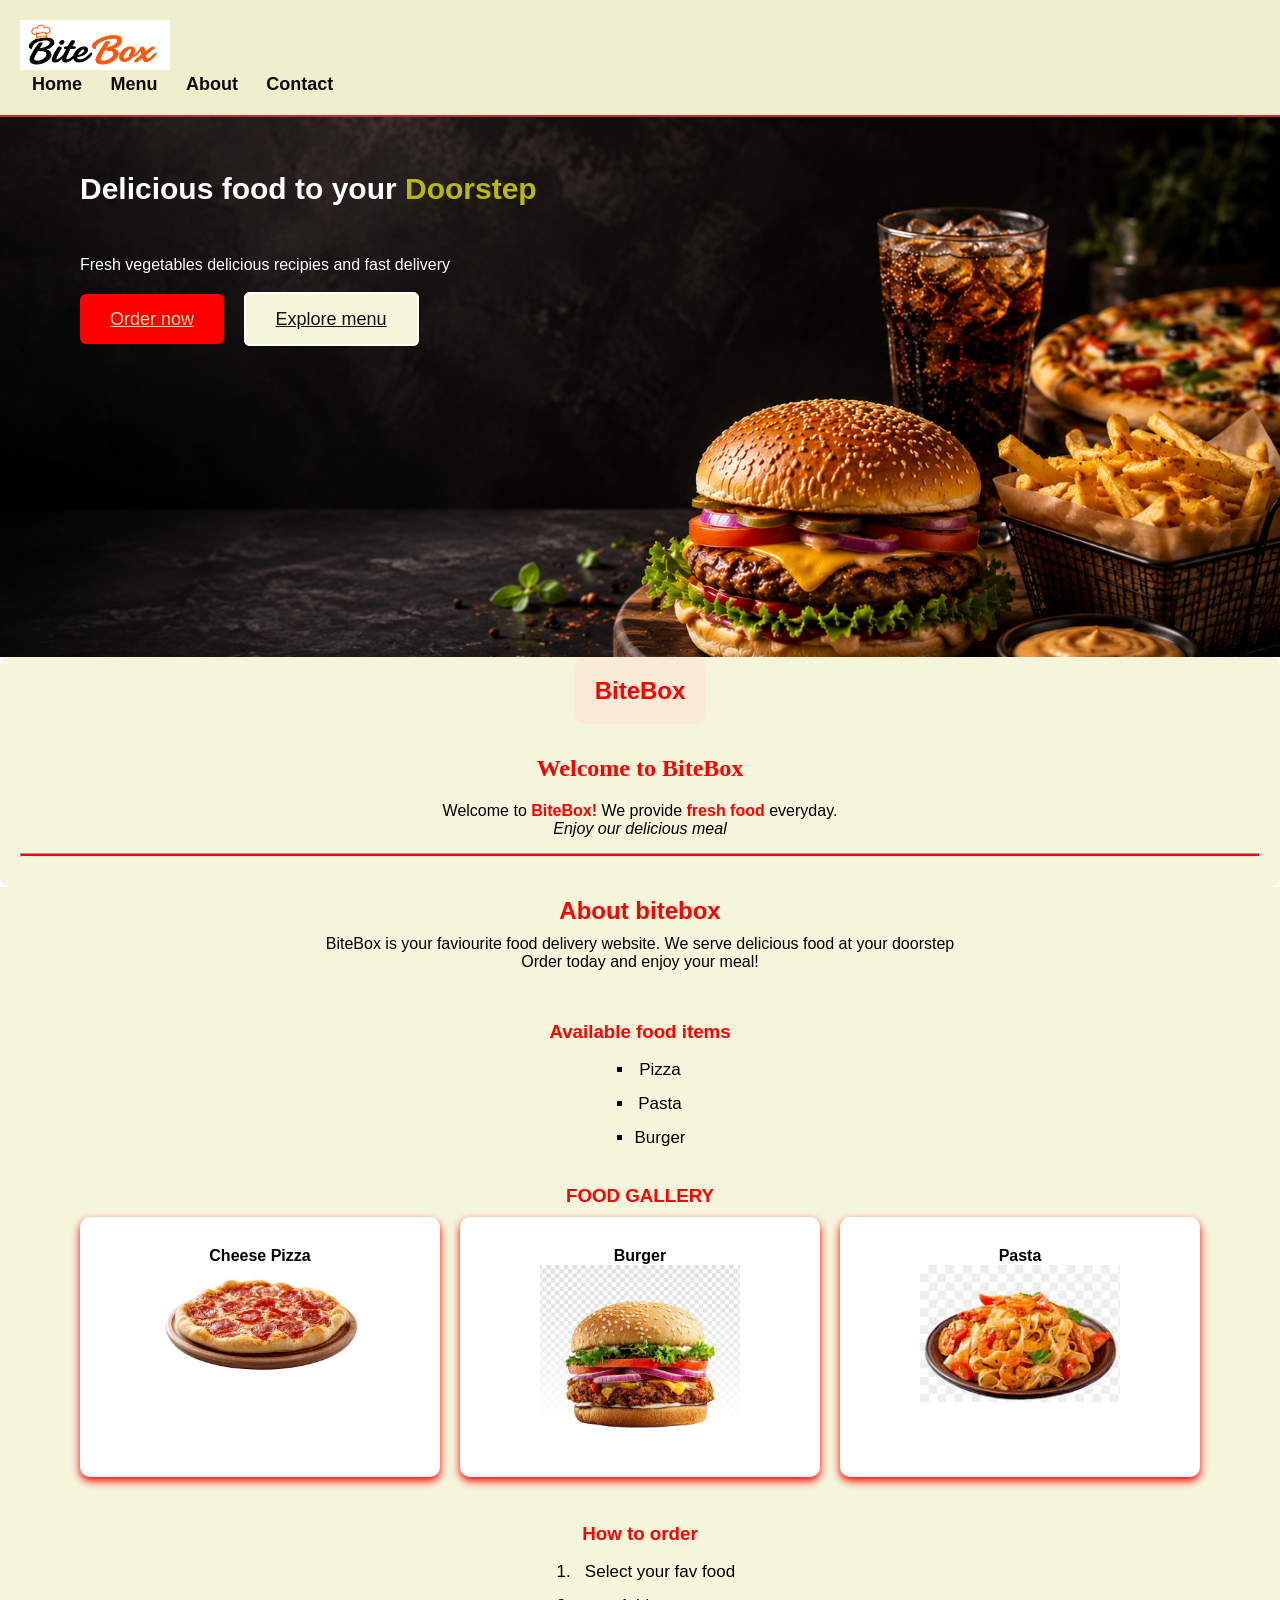
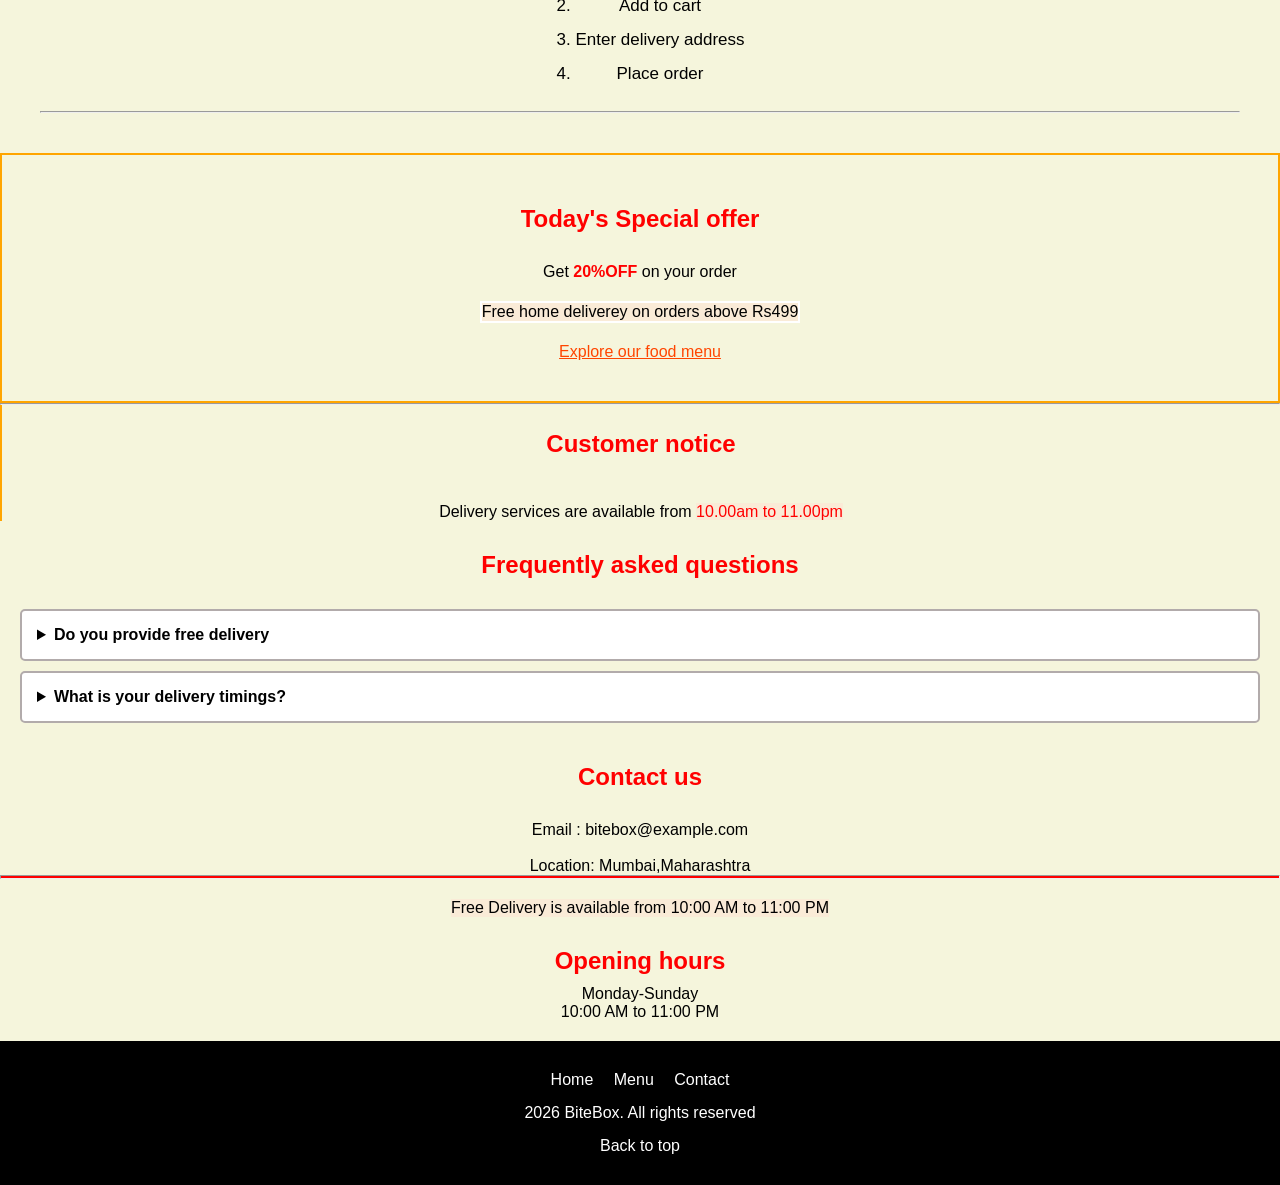
<file: index.html>
<!doctype html>
<html>
  <head>
    <title>BiteBox</title>
    <link rel="stylesheet" href="css/style.css">
    
     </head>
  <body>
     <script>
      let restaurantName = "Bitebox";
      alert("Welcome to " + restaurantName + "!");

let customerName = prompt(
  "Welcome to " + restaurantName + "!\n\nWhat is your name?"

);

console.log(customerName);
let exploreMenu = confirm(
  "Would you like to explore our menu?"
);
    </script>
    <header id="header">
      <img src="assets/image/logo.png" alt="Bitebox logo" width="150">
      <nav>
      <a href="#home">Home</a>
      <a href="#specialities">Menu</a>
      <a href="#about">About</a>
      <a href="#contact">Contact</a>
      </nav>
      
    </header>
   
    <section id="hero-home">
      <h1>Delicious food to your <span>Doorstep</span></h1>
       <p>Fresh vegetables delicious recipies and fast delivery</p>
       <div class="hero-buttons">
        <a href="menu.html" id="order-btn">Order now</a>
        <a href="menu.html" id="menu-btn">Explore menu</a>

       </div>
    </section>
     <main>
      <section id="home">
    
    <h1><mark>BiteBox</mark></h1>
    <h2>Welcome to BiteBox</h2>
    <p>
      Welcome to <b>BiteBox!</b>
       We provide <strong>fresh food </strong>everyday. <br>
       <i>Enjoy our delicious meal</i>
       <hr>
    </p>
   
    </section>
    <section id="about">
      <h2>About bitebox</h2>
      <p>BiteBox is your faviourite food delivery website.
        We serve delicious food at your doorstep
        <br>
        Order today and enjoy your meal!

      </p>
    </section>
    <section id="specialities">
       <h3>Available food items</h3>
      <ul style="list-style-type: square;">
      <li>Pizza</li>
      <li>Pasta</li>
      <li>Burger</li>
    </ul>
    <h3>FOOD GALLERY</h3>
    <div id="gallery">
      <article>
    <h4>Cheese Pizza</h4>
    <img src="assets/image/pizza.jpg" alt="pizza" width="200">
    <br>
    </article>
    <article>
    <h4>Burger</h4>
    <img src="assets/image/burger.jpg" alt="burger" width="200">
    <br>
    </article>
    <article>
    <h4>Pasta</h4>
    <img src="assets/image/pasta.jpg" alt="pasta" width="200">
    <br>
    </article>
    </div>
    <br>
    <br>
     <h3>How to order</h3>
    <ol type="1">
      <li>Select your fav food</li>
      <li>Add to cart</li>
      <li>Enter delivery address</li>
      <li>Place order</li>
    </ol>
    <hr>

    </section>
    
    <section id="offers">
      <h2>Today's Special offer</h2>
      <p>Get <strong>20%OFF</strong> on your order</p>
      <p><mark>Free home deliverey on orders above Rs499</mark></p>
      <a href="#specialities">Explore our food menu</a>
    </section>
    <hr>
    <aside id="customer-notice">
      <h2>Customer notice</h2>
      <p>Delivery services are available from <span>10.00am to 11.00pm</span></p>
    </aside>
    <section id="faq">
      <h2>Frequently asked questions</h2>
      <details>
        <summary>Do you provide free delivery</summary>
        <p>Yes on order above Rs499</p>
      </details>
      <details>
        <summary>What is your delivery timings?</summary>
        <p>From 10:00am to 11pm</p>
      </details>
    </section>
    <section id="contact"> 
      <h2>Contact us</h2>
     <p>Email : bitebox@example.com</p>
     <br>
     <p>
     Location: Mumbai,Maharashtra
     </p>
     <hr>
    </section>
    
    
    <section id="opening-hour">
    <p>
      <mark>Free Delivery is available from 10:00 AM to 11:00 PM</mark>
    </p>
    <h2>Opening hours</h2>
    <p>
    Monday-Sunday
    <br>
    10:00 AM to 11:00 PM
    </p>
    </section>
   
    </main>
    <footer>
      <p>
        <a href="#home">Home</a>
        <a href="#specialities">Menu</a>
        <a href="#contact">Contact</a>
      </p>
      <p>
        2026 BiteBox. All rights reserved
      </p>
      <a href="#header">Back to top</a>
    </footer>
  </body>
</html>
</file>
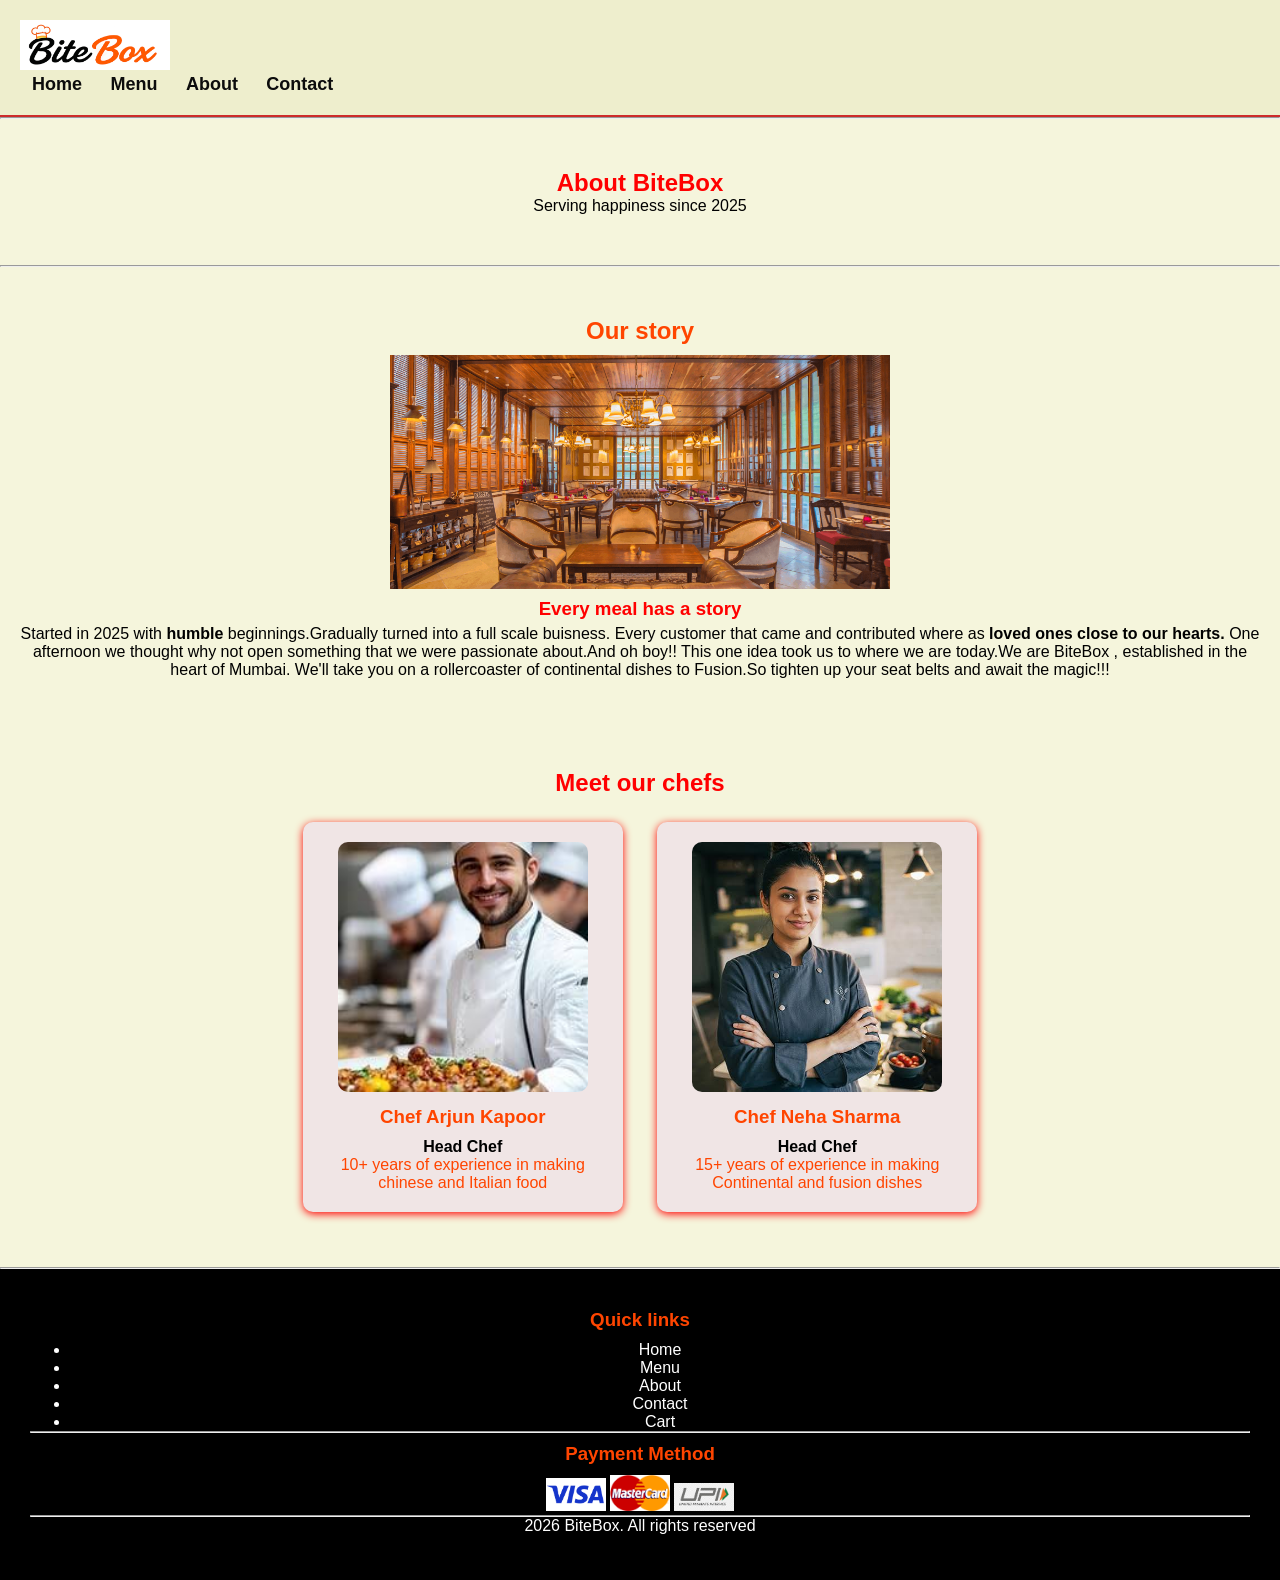
<file: about.html>
<!doctype html>
<html lang="en">
  <head>
    <meta charset="UTF-8" />
    <meta name="viewport" content="width=device-width, initial-scale=1.0" />
    <title>About us Page</title>
    <link rel="stylesheet" href="css/style.css">
  </head>
  <body>
    
    <header id="header">
      <img src="assets/image/logo.png" alt="Bitebox logo" width="150">
      <nav>
      <a href="#home">Home</a>
      <a href="#specialities">Menu</a>
      <a href="#about">About</a>
      <a href="#contact">Contact</a>
      </nav>
      
    </header>
     <hr>
     <main id="main-content">
      <section id="about-hero">
        <h1>About BiteBox</h1>
        <p>Serving happiness since 2025</p>
        
      </section>
      <hr>
      <section id="story">
        <h2>Our story</h2>
        <article>
          <img src="assets/image/restaurant.png" alt="BiteBox Restaurant" width="500">
          <h3>Every meal has a story</h3>
          <p>Started in 2025 with <strong>humble</strong> beginnings.Gradually turned into a full scale buisness.
            Every customer that came and contributed where as <strong>loved ones close to our hearts.</strong>
            One afternoon we thought why not open something that we were passionate about.And oh boy!!
            This one idea took us to where we are today.We are BiteBox , established in the heart of
            Mumbai. We'll take you on a rollercoaster of continental dishes to Fusion.So tighten up your seat belts 
            and await the magic!!!

          </p>
          
        </article>
        </section>
        <section id="chefs">
          <h2>Meet our chefs</h2>
          <article id="chef-arjun">
            <img src="assets/image/arjun.jpg" alt="Chef Arjun" width="250">
            <h3>Chef Arjun Kapoor</h3>
            <h4>Head Chef</h4>
            <p>10+ years of experience in making chinese and Italian food </p>
          </article>
          <article id="chef-neha">
            <img src="assets/image/neha.jpg" alt="Chef Neha" width="250">
            <h3>Chef Neha Sharma</h3>
            <h4>Head Chef</h4>
            <p>15+ years of experience in making Continental and fusion dishes</p>
          </article>
        </section>
       
      <hr>
      <footer id="footer">
        <section id="quick-links">
          <h3>Quick links</h3>
          <ul>
            <li><a href="index.html">Home</a></li>
            <li> <a href="menu.html">Menu</a></li>
            <li><a href="about.html">About</a></li>
            <li><a href="contact.html">Contact</a></li>
            <li><a href="cart.html">Cart</a></li>
          </ul>
          
         
          
        </section>
        <hr>
        <section id="payment-method">
          <h3>
            Payment Method
          </h3>
          <img src="assets/image/visa.png" alt="Visa" width="60">
          <img src="assets/image/mastercard.png" alt="Mastercard" width="60">
          <img src="assets/image/upi.jpg" alt="UPI" width="60">
        </section>
        <hr>
         <p>
        2026 BiteBox. All rights reserved
      </p>
      </footer>
     </main>
  </body>
</html>
</file>
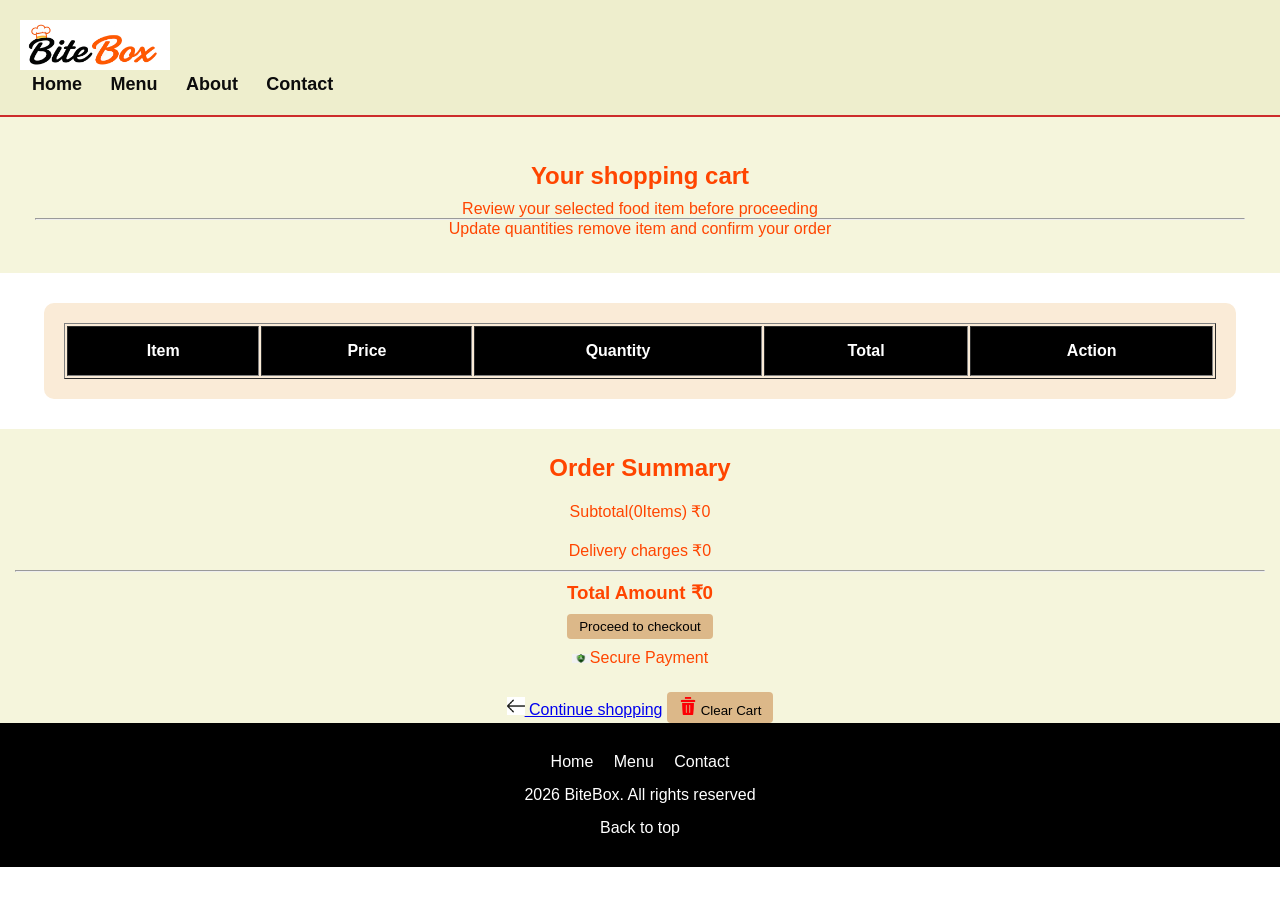
<file: cart.html>
<!DOCTYPE html>
<html lang="en">
<head>
  <meta charset="UTF-8">
  <meta name="viewport" content="width=device-width, initial-scale=1.0">
  <title>Cart</title>
  <link rel="stylesheet" href="css/style.css">
</head>
<body>
   <header id="header">
      <img src="assets/image/logo.png" alt="Bitebox logo" width="150">
      <nav>
      <a href="#home">Home</a>
      <a href="#specialities">Menu</a>
      <a href="#about">About</a>
      <a href="#contact">Contact</a>
      </nav>
      
    </header>
    <section id="cart-hero">
      <h2>Your shopping cart</h2>
      <p>Review your selected food item before proceeding</p>
       <hr>
       <p>Update quantities remove item and confirm your order</p>
    </section>
    <section id="cart-details">
      <table border="1" id="shopping-cart">
        <thead>
          <tr>
          <th>Item</th>
          <th>Price</th>
          <th>Quantity</th>
          <th>Total</th>
          <th>Action</th>
           </tr>
           </thead>
          <tbody id="cart-items">

          </tbody>
        
      </table>
    </section>
    <section id="order-summary">
      <h2>Order Summary</h2>
       <p>
        <span>Subtotal(<span id="item-count">0</span>Items)</span>
        <span id="subtotal-amount">Rs. 0.00</span>
      </p>

       <p><span>Delivery charges</span>
        <span id="delivery-amount">Rs. 0.00</span></p>
       
       <hr>
       <h3><span>Total Amount</span>
        <span id="total-amount">Rs. 0.00</span></h3>
       <button>Proceed to checkout</button>
       <p><img src="assets/image/secure.png" alt="secure" width="18">Secure  Payment</p>
    </section>
    <section id="cart-actions">
      <a href="menu.html">
        <img src="assets/image/left_arrow.png" alt="left arrow" width="18"  height="18">
        Continue shopping
      </a>
      
       <button type="button" id="clear-cart">
        <img src="assets/image/delete.png" alt="delete" width="18" height="18">
        Clear Cart
       </button>
      </section>
       
     <footer>
      <p>
        <a href="#home">Home</a>
        <a href="#specialities">Menu</a>
        <a href="#contact">Contact</a>
      </p>
      <p>
        2026 BiteBox. All rights reserved
      </p>
      <a href="#header">Back to top</a>
    </footer>
    <script src="js/script.js"></script>
</body>
</html>
</file>
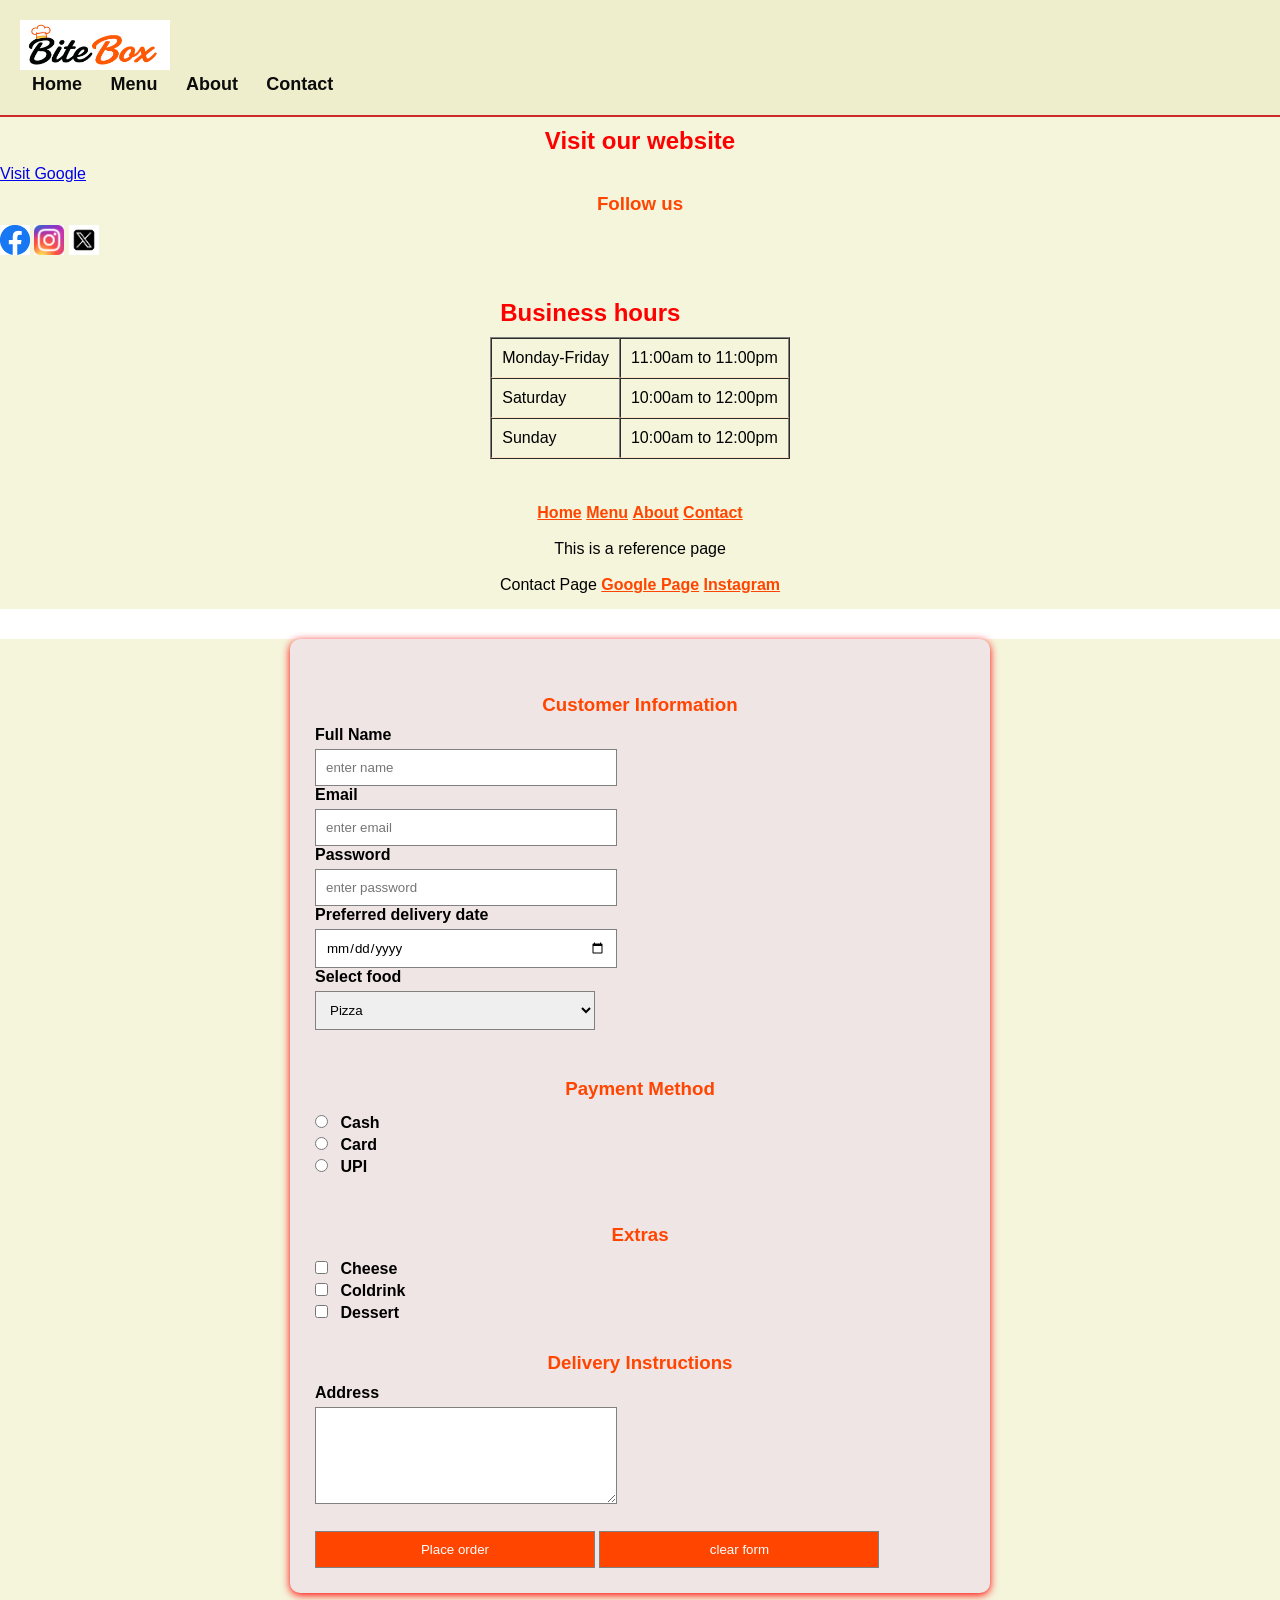
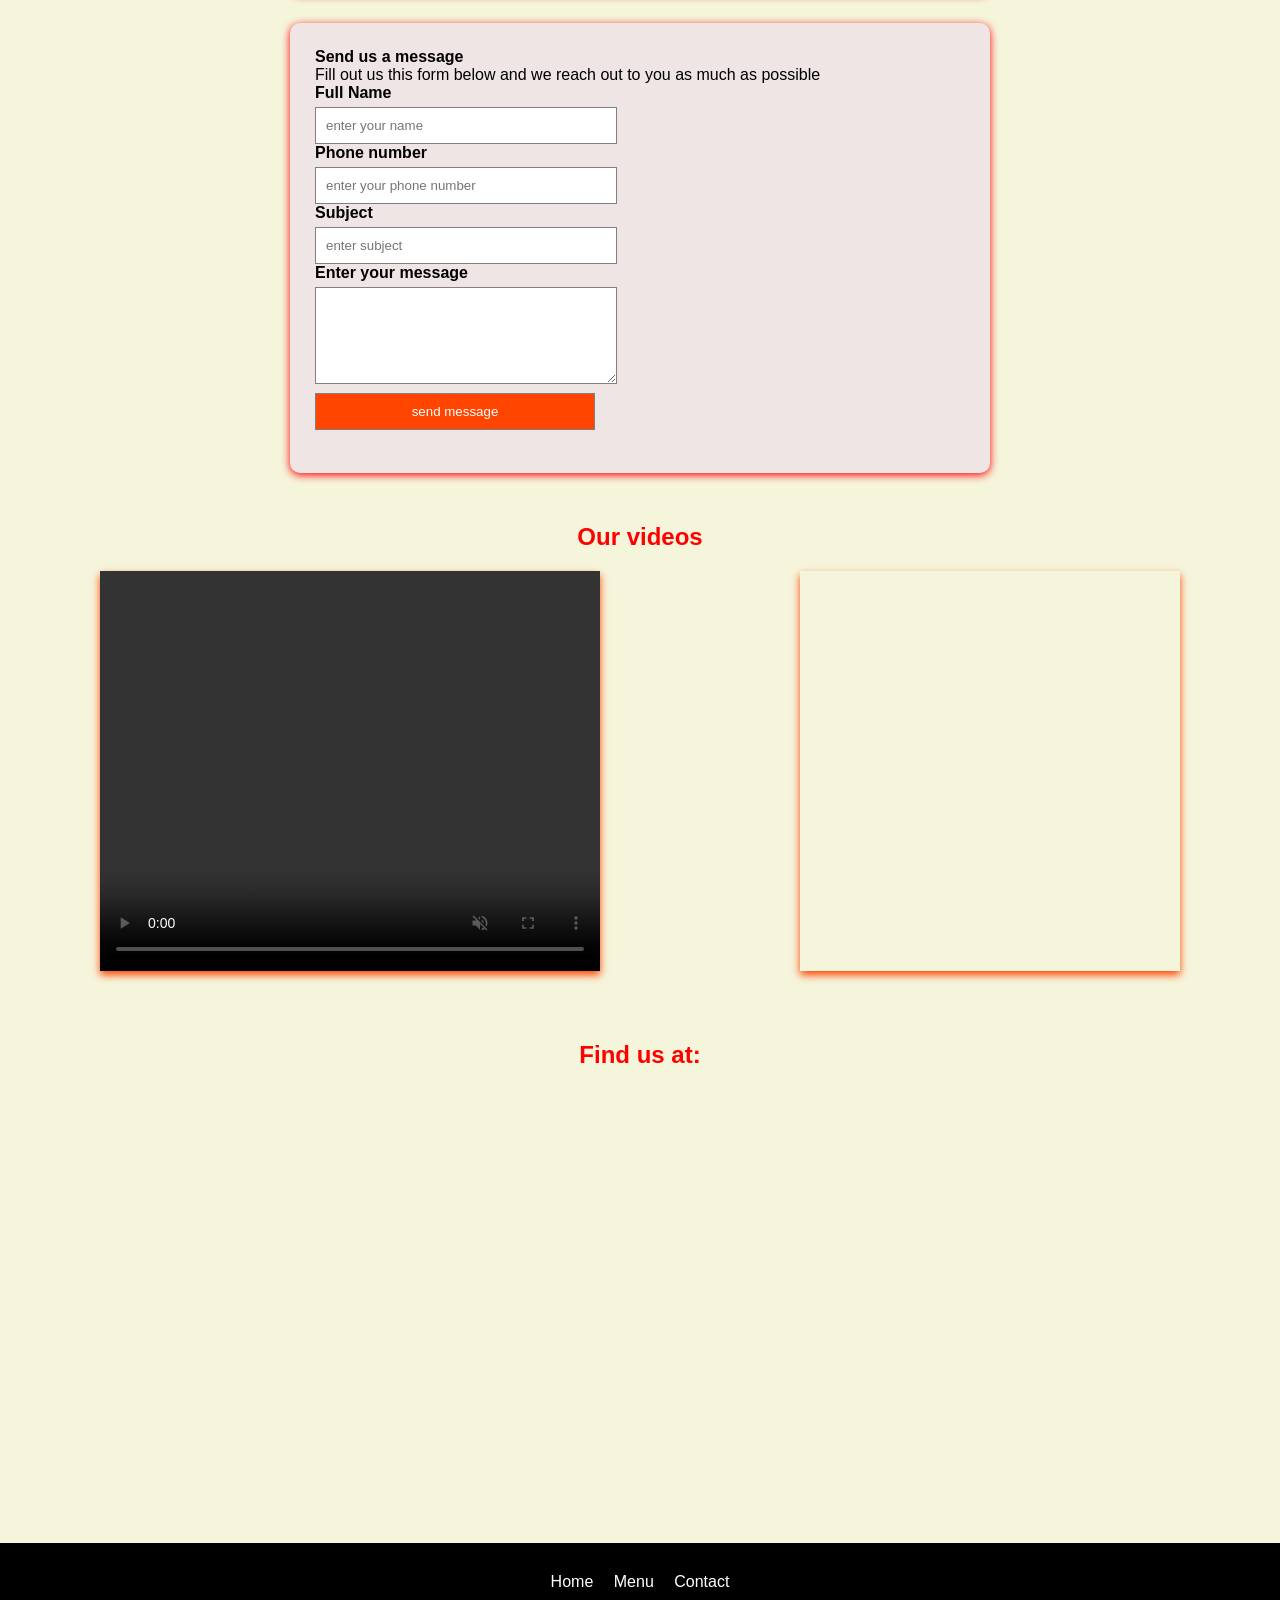
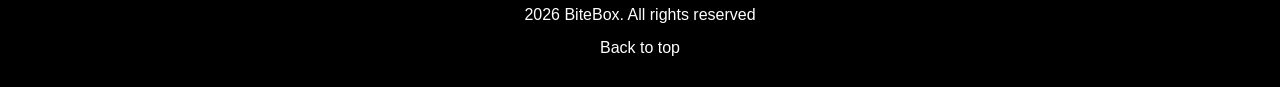
<file: contact.html>
<!DOCTYPE html>
<html lang="en">
<head>
  <meta charset="UTF-8">
  <meta name="viewport" content="width=device-width, initial-scale=1.0">
  <title>Contact Page</title>
  <link rel="stylesheet" href="css/style.css">
</head>
<body>
  
  <header id="header">
      <img src="assets/image/logo.png" alt="Bitebox logo" width="150">
      <nav>
      <a href="#home">Home</a>
      <a href="#specialities">Menu</a>
      <a href="#about">About</a>
      <a href="#contact">Contact</a>
      </nav>
      
    </header>
   

    <article id="social-media">
       <h2>Visit our website</h2>
      <div class="smedia">
    <a href="https://www.google/com" target="_blank">Visit Google</a>
      <h3>Follow us</h3>
      <a href="#">
        <img src="assets/image/fb.png" alt="Facebook" width="30" height="30">
      </a>
      <a href="#">
        <img src="assets/image/ig.png" alt="Instagram" width="30" height="30">
      </a>
      <a href="#">
        <img src="assets/image/x.png" alt="Twitter" width="30" height="30">
      </a>
      </div>
    </article>

    <section id="business-hours">
      <article>
        <h2>Business hours</h2>
        <table border="1" cellspacing="0" cellpadding="6">
          <tr>
            <td>Monday-Friday</td>
            <td>11:00am to 11:00pm</td>
          </tr>
          <tr>
            <td>Saturday</td>
            <td>10:00am to 12:00pm</td>
          </tr>
          <tr>
            <td>Sunday</td>
            <td>10:00am to 12:00pm</td>
          </tr>
        </table>
      </article>
    </section>
    <section id="contact-links">
    <p>
      <a href="index.html">Home</a>
      <a href="menu.html">Menu</a>
      <a href="about.html">About</a>
      <a href="contact.html">Contact</a>
    </p>
    <br>
    <p>This is a reference page</p>
    <br>
     Contact Page
    <a href="https://www.google.com" target="_blank">Google Page</a>
    <a href="https://www.instagram.com" target="_self">Instagram</a>
    </section>
    <section id="forms">
    <section id="registration-form">
      
    <form>
      <h3>Customer Information</h3>
      <label for="fullname">Full Name</label>
      <br>
      <input type="text" name="fullname" placeholder="enter name" required>
      <br>
      <label for="email">Email</label>
      <br>
      <input type="email" name="email" placeholder="enter email">
      <br>
      <label for="password">Password</label>
      <br>
      <input type="password" name="password" placeholder="enter password">
      <br>
      <label for="deliverydate">Preferred delivery date</label>
      <br>
      <input type="date" name="deliverydate">
      <br>
      <label for="food">Select food</label>
      <br>
      <select name="food">
        <option>Pizza</option>
        <option>Pasta</option>
        <option>Burger</option>
        <option>Cold Drink</option>
        <option>Cake</option>
        <option>Lemonade</option>
        <option>Dips</option>
        <option>Breads</option>
      </select>
      <br>
      <br>
      <h3>Payment Method</h3>
      <input type="radio" name="payment">
      <label for="cash">Cash</label>
      <br>
      <input type="radio" name="payment">
      <label for="card">Card</label>
      <br>
      <input type="radio" name="payment">
      <label for="upi">UPI</label>
      <br>
      <br>
      <h3>Extras</h3>
      <input type="checkbox" name="cheese">
      <label for="cheese">Cheese</label>
      <br>
      <input type="checkbox" name="colddrink">
      <label for="colddrink">Coldrink</label>
      <br>
      <input type="checkbox" name="Dessert">
      <label for="Dessert">Dessert</label>
      <br>
      <h3>Delivery Instructions</h3>
      <label for="address">Address</label>
      <br>
      <textarea name="address" rows="5" cols="25"></textarea>
      <br>
      <br>
      <input type="submit" value="Place order">
      <input type="reset" value="clear form">
    </form>
    </section>
    <section id="contact-form">
      <h4>Send us a message</h4>
      <p>Fill out us this form below and we reach out to you as much as possible</p>
      <form>
        <label for="fullname">Full Name</label>
        <br>
        <input type="text" name="fullname" placeholder="enter your name" required>
        <br>
        <label for="phonenumber">Phone number</label>
        <br>
        <input type="tel" name="phonenumber" placeholder="enter your phone number" required>
        <br>
        <label for="subject">Subject</label>
        <br>
        <input type="text" name="subject" placeholder="enter subject">
        <br>
        <label for="message">Enter your message</label>
        <br>
        <textarea name="message" rows="5" cols="20"></textarea>
        <br>
        <input type="submit" value="send message">
        <br>
        <br>
         </form>
         </section>
         <section id="multi-media">
          <h2>Our videos</h2>
          <div class="media">
            
        <video id="promo-video" width="500" height="500" controls autoplay muted loop>
          <source src="assets/image/BiteBox_Restaurant_Promo.mp4">
        </video>
        <br>
        <br>
         <iframe id="food-video" src="https://www.youtube.com/embed/3UPVfQ3qQCE" frameborder="0"></iframe>
         <br>
         </div>
         <section id="googlemap">
           <h2>Find us at:
           </h2>
           <iframe src="https://www.google.com/maps/embed?pb=!1m18!1m12!1m3!1d3769.709757728623!2d72.8504335!3d19.1203847!2m3!1f0!2f0!3f0!3m2!1i1024!2i768!4f13.1!3m3!1m2!1s0x3be7c984163a9269%3A0x6d6da73fe2055ccf!2sItvedant%20-%20Andheri!5e0!3m2!1sen!2sin!4v1793109409923!5m2!1sen!2sin" width="600" height="450" style="border:0;" allowfullscreen="" loading="lazy" referrerpolicy="strict-origin-when-cross-origin"></iframe>
         </section>
         </section>
    <footer>
      <p>
        <a href="#home">Home</a>
        <a href="#specialities">Menu</a>
        <a href="#contact">Contact</a>
      </p>
      <p>
        2026 BiteBox. All rights reserved
      </p>
      <a href="#header">Back to top</a>
    </footer>
     
</body>
</html>
</file>
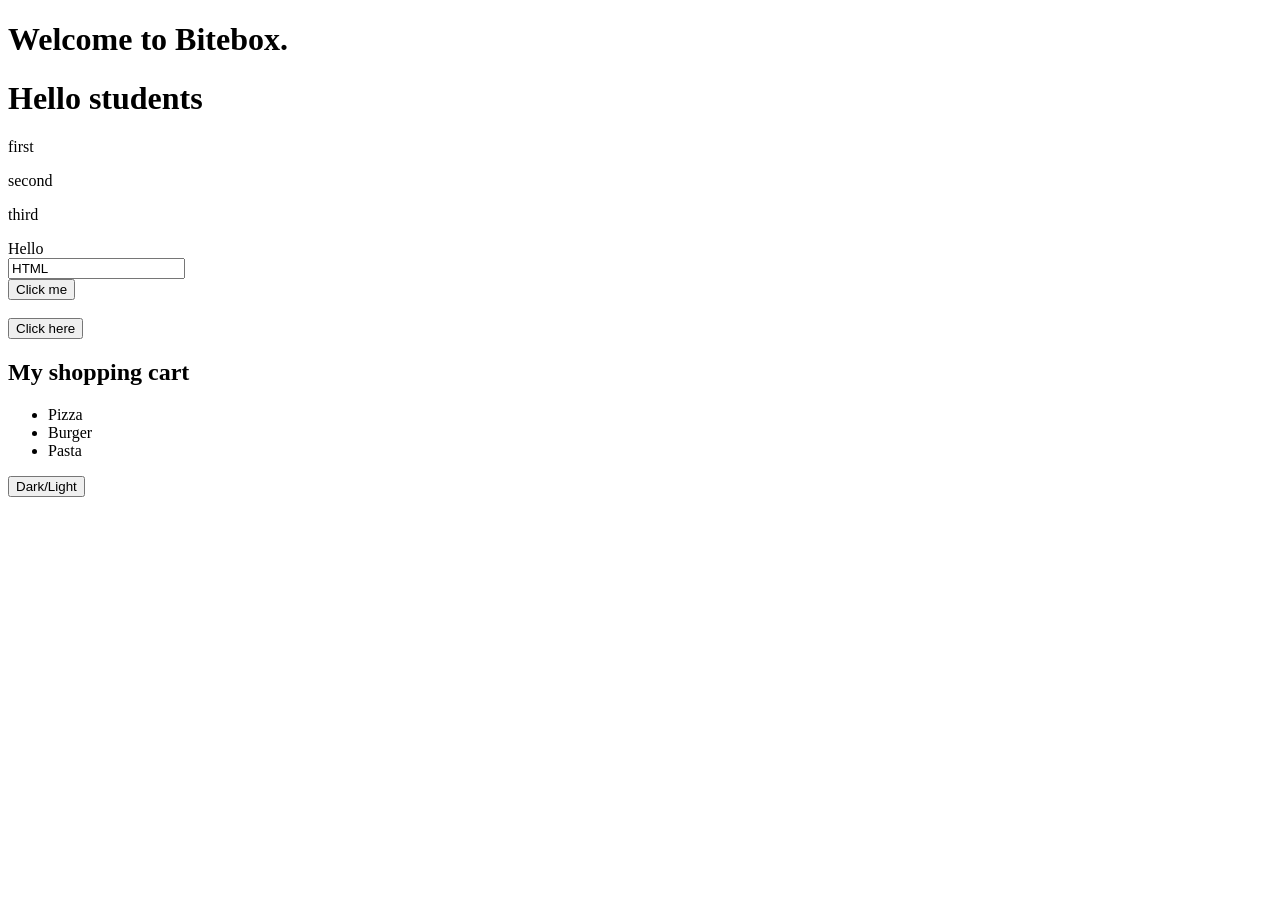
<file: dom.html>
<!DOCTYPE html>
<html lang="en">
<head>
  <meta charset="UTF-8">
  <meta name="viewport" content="width=device-width, initial-scale=1.0">
  <title>Document</title>
</head>
<body>
  <h1 id="heading">Welcome to Bitebox.</h1>

  <h1 id="title">Hello students</h1>

  <p class="message">first</p>
  <p class="message">second</p>
  <p class="message">third</p>

  <div id="box">Hello</div>
  <input type="text" id="username" value="HTML">

  <br>
  <button onclick="showMessage()">Click me</button>
  <br>
  <br>
  <button id="mybutton">Click here</button>

  <h2>My shopping cart</h2>
  <ul id="cart-list">
    
  </ul>

<button onclick="changeMode()">Dark/Light</button>

<style>
  body{
    background-color: white;
    color:black;
  }
   
  .dark{
    background-color: black;
    color: white;
  }

</style>


  <script src="js/script3.js"></script>
</body>
</html>
</file>
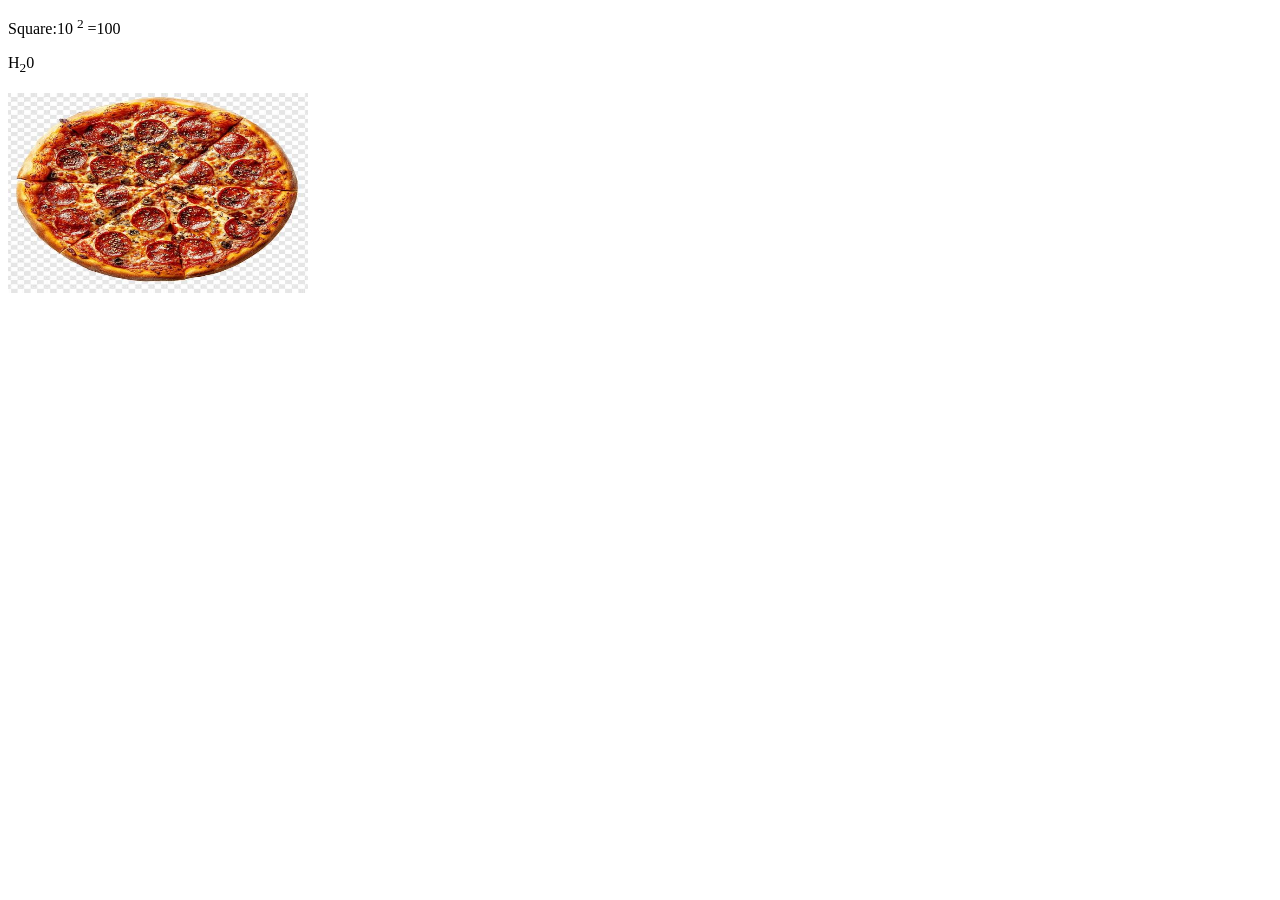
<file: file1.html>
<!DOCTYPE html>
<html lang="en">
<head>
  <meta charset="UTF-8">
  <meta name="viewport" content="width=device-width, initial-scale=1.0">
  <title>Document</title>
</head>
<body>
  <p>Square:10 <sup>2</sup> =100</p>
  <p>H<sub>2</sub>0</p>
  <img src="image.jpg" alt="not found"
  height="200"
  width="300">

 
</body>
</html>
</file>
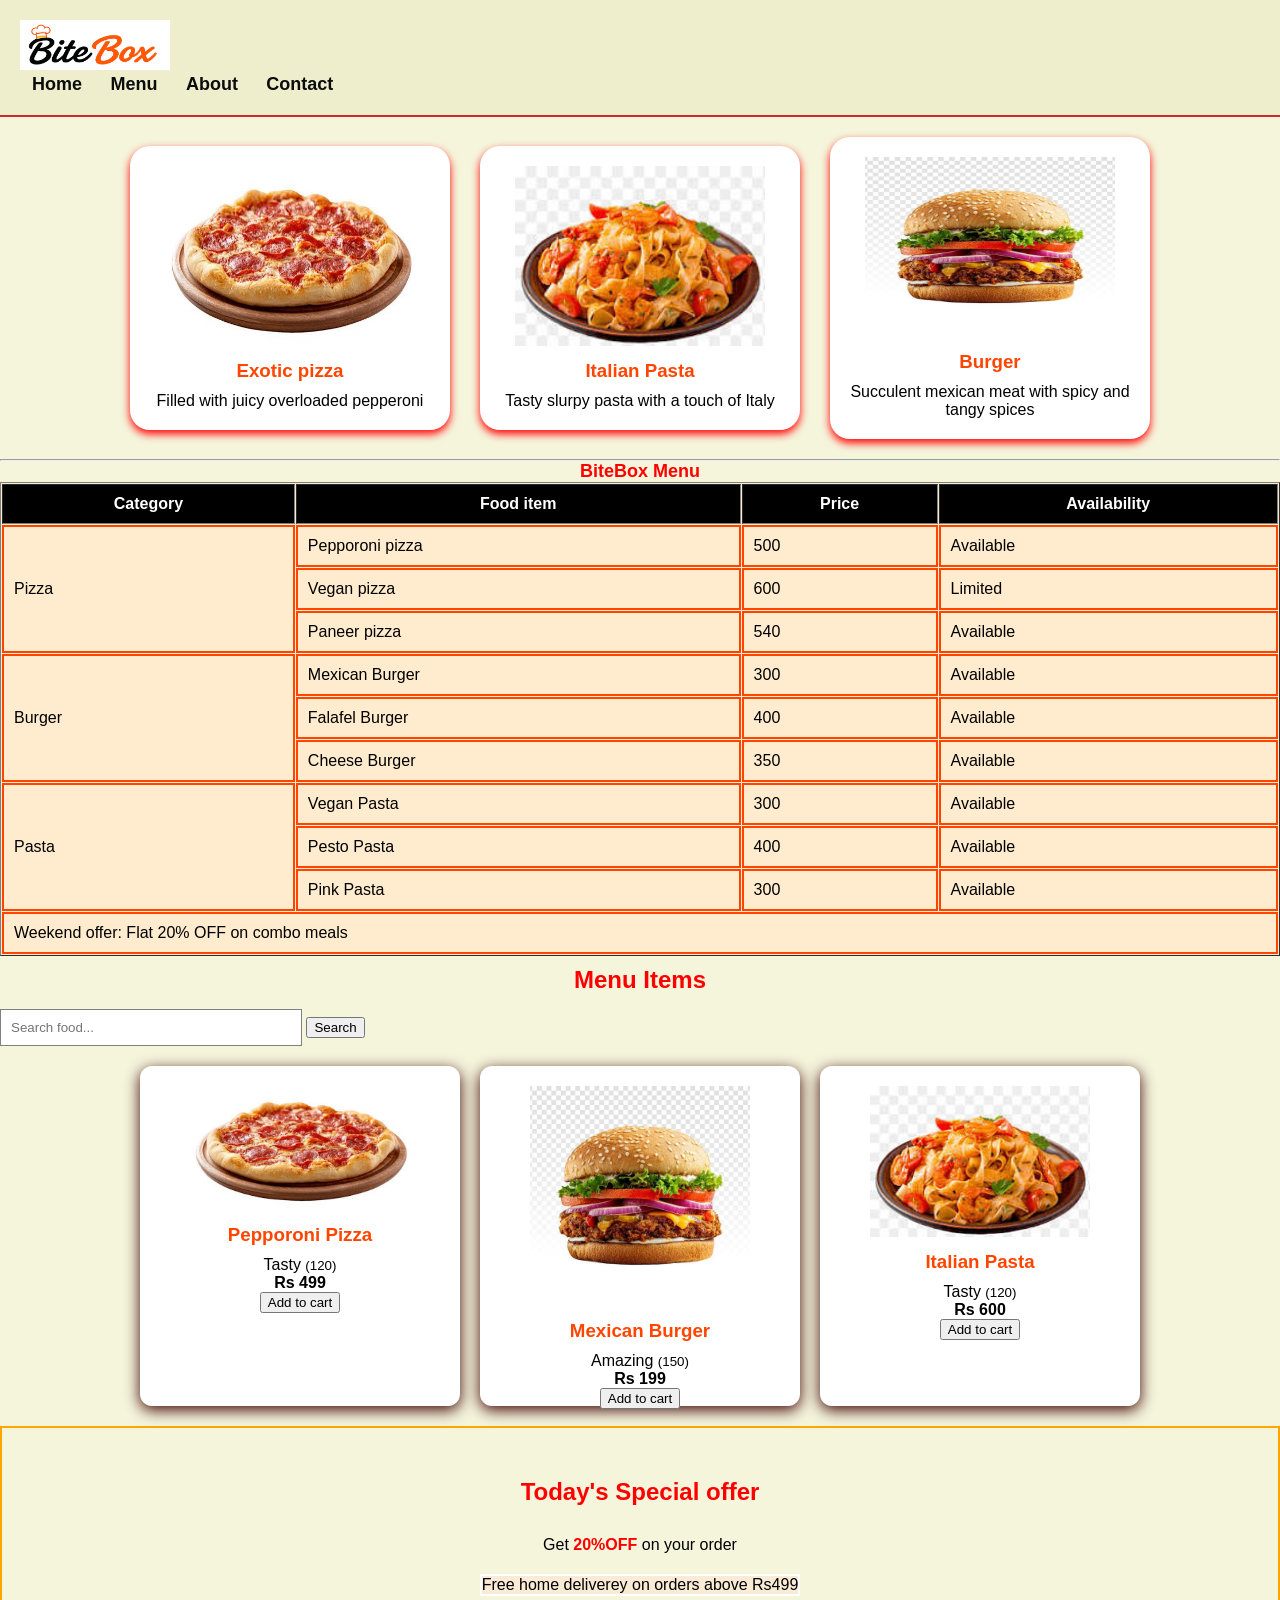
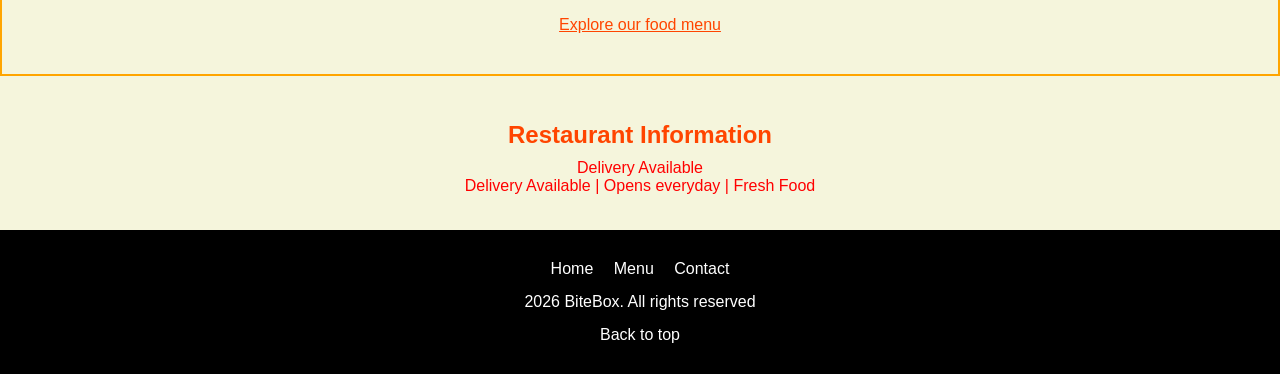
<file: menu.html>
<!DOCTYPE html>
<html lang="en">
<head>
  <meta charset="UTF-8">
  <meta name="viewport" content="width=device-width, initial-scale=1.0">
  <title>Menu Page</title>
  <link rel="stylesheet" href="css/style.css">
</head>
<body>
  <header id="header">
      <img src="assets/image/logo.png" alt="Bitebox logo" width="150">
      <nav>
      <a href="#home">Home</a>
      <a href="#specialities">Menu</a>
      <a href="#about">About</a>
      <a href="#contact">Contact</a>
      </nav>
      
    </header>
    <div id="menu-food">
      <article>
    <img src="assets/image/pizza.jpg" alt="pizza" width="250" height="180">
    <h3>Exotic pizza</h3>
    <p>Filled with juicy overloaded pepperoni</p>
    </article>
    <article>
    <img src="assets/image/pasta.jpg" alt="pasta" width="250" height="180">
    <h3>Italian Pasta</h3>
    <p>Tasty slurpy pasta with a touch of Italy</p>
    </article>
    <article>
    <img src="assets/image/burger.jpg" alt="burger" width="250" height="180">
    <h3>Burger</h3>
    <p>Succulent mexican meat with spicy and tangy spices</p>
    </article>
    
    </div>
    <hr>
    <section id="menu-table">
    <table border="1" cellpadding="10" cellspacing="1">
     <caption>BiteBox Menu</caption>
     <tr>
      <th>Category</th>
      <th>Food item</th>
      <th>Price</th>
      <th>Availability</th>
     </tr>
     <tr>
      <td rowspan="3">Pizza</td>
      <td>Pepporoni pizza</td>
      <td>500</td>
      <td>Available</td>
     </tr>
     <tr>
      <td>Vegan pizza</td>
      <td>600</td>
      <td>Limited</td>
     </tr>
     <tr>
      <td>Paneer pizza</td>
      <td>540</td>
      <td>Available</td>
     </tr>
     <tr>
      <td rowspan="3">Burger</td>
      <td>Mexican Burger</td>
      <td>300</td>
      <td>Available</td>
     </tr>
     <tr>
      <td>Falafel Burger</td>
      <td>400</td>
      <td>Available</td>
     </tr>
     <tr>
      <td>Cheese Burger</td>
      <td>350</td>
      <td>Available</td>
     </tr>
     <tr>
      <td rowspan="3">Pasta</td>
      <td>Vegan Pasta</td>
      <td>300</td>
      <td>Available</td>
     </tr>
     <tr>
      <td>Pesto Pasta</td>
      <td>400</td>
      <td>Available</td>
     </tr>
     <tr>
      <td>Pink Pasta</td>
      <td>300</td>
      <td>Available</td>
     </tr>
     <tr>
      <td colspan="4">Weekend offer: Flat 20% OFF on combo meals</td>
     </tr>
    </table>
    </section>
    <section id="menu-items">
      <h2>Menu Items</h2>
      <input type="text" id="search" placeholder="Search food...">
      <button onclick="searchFood()">Search</button>
      <div>
        <article class="product">
          <img src="assets/image/pizza.jpg" alt="pizza" width="220">
          <h3>Pepporoni Pizza</h3>
          <p>Tasty <small>(120)</small></p>
          <p><strong>Rs 499</strong></p>
          <button onclick="addFood('Pepporoni Pizza',499)">Add to cart</button>
          <br>
          <br>
        </article>
         <article class="product">
          <img src="assets/image/burger.jpg" alt="burger" width="220">
          <h3>Mexican Burger</h3>
          <p>Amazing <small>(150)</small></p>
          <p><strong>Rs 199</strong></p>
          <button onclick="addFood('Mexican Burger',199)">Add to cart</button>
          <br>
          <br>
        </article>
         <article class="product">
          <img src="assets/image/pasta.jpg" alt="pasta" width="220">
          <h3>Italian Pasta</h3>
          <p>Tasty <small>(120)</small></p>
          <p><strong>Rs 600</strong></p>
          <button onclick="addFood('Italian Pasta',600)">Add to cart</button>
          <br>
        </article>
      </div>
    </section>
        <section id="offers">
      <h2>Today's Special offer</h2>
      <p>Get <strong>20%OFF</strong> on your order</p>
      <p><mark>Free home deliverey on orders above Rs499</mark></p>
      <a href="#specialities">Explore our food menu</a>
    </section>
    <section id="restaurant-info">
    <h2>Restaurant Information</h2>
    <p>Delivery Available</p>
    <span>Delivery Available</span>
    <span>|</span>
    <span>Opens everyday</span>
    <span>|</span>
    <span>Fresh Food</span>
    </section>
    <footer>
      <p>
        <a href="#home">Home</a>
        <a href="#specialities">Menu</a>
        <a href="#contact">Contact</a>
      </p>
      <p>
        2026 BiteBox. All rights reserved
      </p>
      <a href="#header">Back to top</a>
    </footer>

    <script src="js/script.js"></script>
</body>
</html>
</file>
<file: css/style.css>
*{
  margin: 0;
  font-family: Arial, Helvetica, sans-serif;
}

header{
  background-color: rgb(238,238,205);
  padding: 20px;
  border-bottom: 2px solid rgb(205,43,43);
}

nav a{
  text-decoration: none;
  color: rgb(12,12,12);
  font-size: 18px;
  font-weight: 600;
  margin: 0 12px;
}

nav a:hover{
  color:red;
  text-decoration: underline;
}

#hero-home{
  background-image: url(/assets/image/banner.png);
  background-position: center;
  background-size: cover;
  height: 430px;
  padding: 55px 80px;
}

#hero-home h1{
  color:white;
  font-family:Arial, Helvetica, sans-serif;
  font-size: 30px;
  font-weight: 800;
  width: 650px;
  margin-bottom: 50px;
}

#hero-home h1 span{
  color: rgb(185,185,11);
}

#hero-home p{
  color:white;
  width: 420px;
  margin-bottom: 35px;
}

.hero-buttons a{
  width: 150px;
  padding: 15px 30px;
  text-align:center;
  font-size: 18px;
  font-weight: 500;
  border-radius: 6px;
}

#order-btn{
  background-color: red;
  color: wheat;
  margin-right: 15px;
}

#menu-btn{
  color: rgb(18,17,17);
  background-color: beige;
  border: 2px solid white;
}

#home{
  background-color: beige;
  padding: 20px;
  text-align: center;
  border-radius: 10px;
}
#home h1 mark{
  background-color: antiquewhite;
  color:red;
  padding: 20px;
  border-radius: 10px;

}
#home h2{
  margin-top: 40px;
  color:red;
  font-family: cursive;
  font-weight: 300px;
}

#home p{
  margin-top: 10px;
  margin-bottom: 10px;
  font-weight: 200px;
  font-family:Verdana, Geneva, Tahoma, sans-serif;
}
#home p b{
  color:red;
  
}

#home p strong{
  color: red;
}


#home hr{
  margin-top: 15px;
  background-color: red;
  height: 2px;
}

#about{
  background-color: beige;

}

#about h2{
  text-align: center;
  font-family: Arial, Helvetica, sans-serif;
  color:red;
}
#about p{
  text-align: center;
  font-family: Verdana, Geneva, Tahoma, sans-serif;
}
#specialities{
  background-color: beige;
  padding: 40px;
  text-align: center;
}
#specialities h3{
  color:red;
}
#specialities ul,ol{
  display: inline-block;
  line-height: 2;
  margin-bottom: 20px;
}

#specialities li{
  font-size: 17px;
}

#gallery{
  display: flex;
  gap: 20px;
  flex-wrap: wrap;
  justify-content: center;
  align-items: center;
}

#gallery article{
      background-color: white;
      padding: 30px;
      width: 300px;
      height: 200px;
      border-radius: 10px;
      text-align: center;
      box-shadow: 0 4px 8px red;
}
#gallery article:hover{
  transform:translateY(-10px);
}

#offers{
  background-color: beige;
  padding: 40px;
  text-align: center;
  border: 2px solid orange;
}
#offers h2{
    color: red;
    margin-bottom: 20px;
}

#offers p{
  font-family: Verdana, Geneva, Tahoma, sans-serif;
}

#offers strong{
  color: red;
}

#offers mark{
  display: inline-block;
  background-color: antiquewhite;
  border: 2px solid white;
  margin: 20px;
}

#offers a{
  color: orangered;
  text-decoration:underline;

}

#offers a:hover{
  color:black;
}
#customer-notice{
  background-color: beige;
  border-left: 2px solid orange ;
}

#customer-notice h2{
  color: red;
  margin-bottom: 20px;
  padding: 25px;
  text-align: center;
}
#customer-notice p{
 text-align: center;
 font-family: Verdana, Geneva, Tahoma, sans-serif;
 }
#customer-notice span{
    background-color: antiquewhite;
    color: red;
}

#faq{
  background-color: beige ;
  padding: 20px;
}

#faq h2{
  color: red;
  text-align:center;
  margin-bottom: 20px;
}

#faq details{
  background-color: white;
  border: 2px solid rgb(178,171,171);
  padding: 15px;
  margin-bottom: 10px;
  border-radius: 5px;
}

#faq summary{
  font-weight: bold;
  cursor: pointer;
}

#contact{
  background-color: beige;
  text-align: center;

}
#contact h2{
  color: red;
  margin-bottom: 20px;
}
#contact p{
  font-family: Verdana, Geneva, Tahoma, sans-serif;
}

#contact hr{
  background-color:red;
  height: 2px;
}

#opening-hour{
  background-color: beige;
  text-align: center;
  padding: 20px;
}

#opening-hour mark{
  display:inline-block;
  background-color: antiquewhite;
  margin-bottom: 20px;
}

#opening-hour h2{
  color:red;
}
#opening-hour p{
  font-family: Verdana, Geneva, Tahoma, sans-serif;
}


footer{
  background-color: black;
  color:white;
  padding: 30px;
  text-align: center;
}

footer p{
  margin-bottom: 15px;
}

footer a{
  color:white;
  text-decoration: none;
  margin: 0 8px;
}

footer a:hover{
  color: orange;
  text-decoration: underline;
}
#menu-items{
  background-color: beige;
}
#menu-items h2{
  color:red;
  text-align: center;
  padding: 10px 0;
}

#menu-items div{
  display: flex;
  gap: 20px;
  flex-wrap: wrap;
  justify-content: center;
  align-items: center;
  background-color: beige;
  padding: 20px;
}

#menu-items article{
  background-color: white;
  width: 280px;
  padding: 20px;
  text-align: center;
  border-radius: 12px;
  box-shadow: 0 4px 15px rgb(62,3,3);
  height: 300px;
}

#menu-items article:hover{
  transform: translateY(-10px);
}

#menu-food{
  background-color: beige;
  display: flex;
  gap: 30px;
  flex-wrap: wrap;
  justify-content: center;
  align-items: center;
  padding: 20px;
}
#menu-food article{
  background-color: white;
  width:280px;
  padding: 20px;
  text-align: center;
  border-radius: 20px;
  box-shadow: 0 4px 8px red;
}

#menu-food article:hover{
  transform: translateY(-10px);
}

#menu-table{
  background-color: beige;
}

#menu-table table{
  background-color: blanchedalmond;

}
#menu-table caption{
  background-color: beige;
  color:red;
  font-weight: bold;
  font-size: large;
}

#menu-table th{
  background-color: black;
  color: white;

}

#menu-table td{
  border: 2px solid orangered;
}
#restaurant-info{
  background-color: beige;
  text-align: center;
  color: red;
  padding: 35px;
}
#about-hero{
  background-color: beige;
  text-align: center;
  padding: 50px 20px;
}

#about-hero h1{
  color: red;
}
#about-hero p{
  font-family: Verdana, Geneva, Tahoma, sans-serif;
}

#story{
  padding: 40px 20px;
  text-align: center;
  background-color: beige;
}
#story h3,h2{
  color:red;
  padding: 5px;
}
#story p{
  font-family: Verdana, Geneva, Tahoma, sans-serif;
}
#chefs{
  padding: 40px 20px;
  text-align: center;
  background-color: beige;
}
#chefs article{
  display: inline-block;
  background-color:rgb(240, 229, 229);
  width: 280px;
  margin: 15px;
  padding: 20px;
  border-radius: 10px;
  box-shadow: 0 2px 8px red;
}
#chefs h2{
  color:red;
}
#chefs img{
  width: 250px;
  height: 250px;
  object-fit: cover;
  border-radius: 10px;
}

#chefs article:hover{
  transform: translateY(-10px);
}

#chefs p{
  color:orangered;
}
#contact-links{
  background-color: beige;
  text-align: center;
  padding: 15px;
}
#contact-links a{
  display: inline-block;
  color:orangered;
  text-decoration: underline;
  font-weight: bold;
}

#contact-links p{
  font-family: Verdana, Geneva, Tahoma, sans-serif;

}
#business-hours{
  display: flex;
  justify-content: center;
  flex-wrap: wrap;
  gap: 20px;
  padding: 30px;
  background-color: beige;

}
#business-hours h2{
      color:red;

}

table{
  width: 100%;

}
td{
  padding: 10px;
  border-bottom: 1px solid bisque;
}

#registration-form,#contact-form{
  width: 650px;
  margin: 30px auto;
  padding: 25px;
  background-color:rgb(240, 229, 229);
  border-radius: 10px;
  box-shadow: 0 2px 8px red;
}
#forms{
  background-color: beige;
}
form h3{
  margin-top: 20px;
}

label{
  font-weight: 700;
}

input,select,textarea{
  padding: 10px;
  margin-top: 5px;
  border: 1px solid gray;
  font-family: 'Franklin Gothic Medium', 'Arial Narrow', Arial, sans-serif;
  width: 280px;
}

input[type="radio"],[type="checkbox"]{
  width:auto;
  margin-right: 8px;
}

input[type="submit"],[type="reset"]{
  background-color: orangered;
  color:white;
}

#multi-media{
  background-color: beige;
}
#multi-media h2{
  color: red;
  text-align: center;
  padding: 20px;
}
.media{
 display: flex;
 margin-left: 100px;
 gap: 100px;
 margin-bottom: 50px;
}

#promo-video{
  width: 500px;
  height: 400px;
  box-shadow: 0 4px 8px orangered;
}

#food-video{
 width: 500px;
 height: 400px;
 margin-top: auto;
 box-shadow: 0 4px 8px orangered;
}

#googlemap{
  align-items: center;
  justify-content: center;
}

#social-media{
  background-color: beige;
}
#social-media h2,h3{
  color: red;
  text-align: center;
}
.smedia a{
  display: inline-block;
  align-items: center;
  justify-content: center;
}

#cart-hero{
  background-color: beige;
  color: orangered;
  text-align: center;
  padding: 35px;
}

#cart-details{
  background-color: antiquewhite;
  margin: 30px auto;
  padding: 20px;
  width: 90%;
  border-radius: 10px;
}

#cart-details table{
  width: 100%;
  text-align: center;
}

#cart-details th{
  background-color: black;
  color: white;
  padding: 15px;
}

#cart-details td{
   padding: 15px;
   border: 2px solid orangered;

}

#cart-details button{
  padding: 5px 12px;
  background-color: orangered;
  color: aliceblue;
  border: none;
  cursor: pointer;
  border-radius: 4px;
}

#order-summary{
  background-color: beige;
  text-align: center;
  padding: 15px;
}
#order-summary p,h2,h3{
  font-family: Verdana, Geneva, Tahoma, sans-serif;
  padding: 10px;
  color: orangered;
}
#order-summary button{
  padding: 5px 12px;
  background-color: rgb(220, 184, 137);
  color: black;
  border: none;
  cursor: pointer;
  border-radius: 4px;
}

#order-summary button:hover{
   background-color: orange;
   color:white;
}
#cart-actions{
  background-color: beige;
  text-align: center;
}
#cart-actions button{
   padding: 5px 12px;
  background-color: rgb(220, 184, 137);
  color: black;
  border: none;
  cursor: pointer;
  border-radius: 4px;
}
#cart-actions button:hover{
  background-color: orange;
   color:white;
}
#cart-actions a{
  display: inline-block;
  gap: 20px;
}
header{
  position: sticky;
  top: 0;
  z-index: 1000;
}

@media screen and(max-width:768px)
{
  body{
    width: 100%;
    overflow-x: hidden;
  }
  #header{
    display: flex;
    flex-direction: column;
    align-items: center;
    padding: 15px;
    gap: 12px;
  }
  nav{
    margin:0;
    font-size: 25px;
  }
  #home-hero{
    width:100%;
    height: auto;
    min-height: 350px;
    padding: 42px 20px;
    background-position: center;
    background-size: cover;
  }
 #hero-home h1{
  width: 100%;
  max-width: 100%;
  font-size: 5px;
  line-height: 1.3;
 }

 .hero-buttons{
  display: flex;
  flex-wrap: wrap;
  gap: 10px;
 }

 .hero-buttons a{
  margin: 5px 0;
 }
 #main-content{
  width: 100%;
  padding: 10%;
 }

 #about,
 #specialities,
 #offers,#faq,
 #opening-hours,
 #contact{
  padding: 25px 15px;
 }

 #main-content h2{
  font-size: 25px;
 }
 #main-content p,li{
  font-size: 15px;
  line-height:1.6;
 }
 #specialities img{
  max-width: 100%;
  height: auto;
 }
 #customer-notice{
  margin: 15px;
  padding: 20px;
 }
 #menu-hero{
  padding: 45px 20px;
 }
 #menu-hero h1{
  font-size: 30px;
 }
 #menu-hero p{
  font-size: 15px;
  line-height: 1.6;
 }
 #categories>div, #menu-item>div{
  display: flex;
  flex-wrap: wrap;
  justify-content: center;
  gap: 20px;
 }
 #categories article img{
  max-width: 100%;
  height: 100px;
 }
 #search{
  width: 70px;
  max-width: 300px;

 }
 #offer{
  margin: 20px 15px;
  padding: 30px 15px;
 }
 #about-hero{
  padding: 40px 15px;
 }
 #about-hero h1{
  font-size: 30px;
 }
 #story{
  padding: 25px 15px;
 }
 #story article{
  padding: 20px;
 }
 #story img{
  max-width: 100%;
  height: auto;
 }
 #chef article{
  width: 250px;
  max-width: 90%;
  margin: 12px;
 }
 #contact-hero{
  padding: 35px 15px;
 }

 input,select,textarea{
  max-width: 100%;
 }
 #cart-hero{
  padding: 30px 15px;
 }
 #cart-hero h2{
  font-size: 27px;
 }
 #cart-details{
  width: 90%;
  overflow-x: auto;
  padding: 15px;
 }
 #shopping-cart{
  width: 100%;
  min-width: 550px;
 }
 #shopping-cart th,#shopping-cart td{
  padding: 10px;
  font-size: 14px;
  text-align: center;
 }
 #shopping-cart img{
  max-width: 70px;
  height: auto;
 }
 #order-summary{
  width:  90%;
  max-width: 450px;
  margin: 20px auto;
  padding: 20px;
 }
 #order-summary p,
 #order-summary h3{
  display: flex;
  justify-content: space-between;
  gap: 10px;

 }
 #order-summary button{
  width: 100%;
 }
 #cart-action{
  display: flex;
  flex-wrap: wrap;
  justify-content: center;
  align-items: center;
  gap: 15px;
 }
 #footer{
  width: 100%;
  padding: 25px 15px;
  text-align: center;
 }
 #footer section{
  width: 100%;
  padding: 15px 0;
 }
 #footer img{
  max-width: 100%;
  height: auto;
 }
 #footer{
  padding: 20px 15px;
  text-align: center;
 }
 #footer a{
  display: inline-block;
  margin: 5px;
 }
 img,video{
  max-width: 100%;
  height: auto;
 }
 iframe{
  max-width: 100%;
 }
 #google-map iframe{
  width: 100%;
  height: 300px;
 }
 
}
</file>
